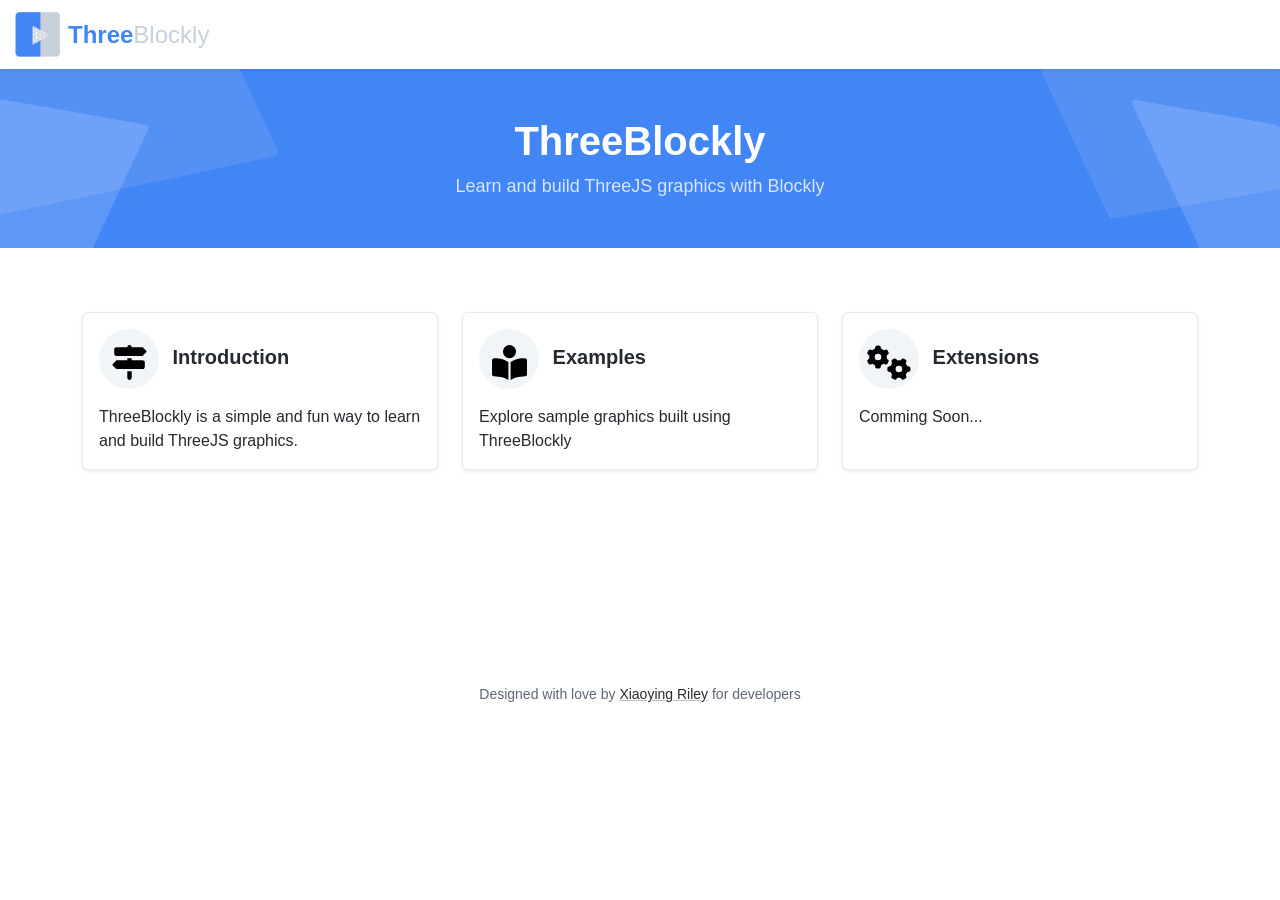
<file: index.html>
<!DOCTYPE html>
<html lang="en"> 
<head>

    <title>ThreeBlockly</title>

    <meta charset="utf-8">
    <meta http-equiv="X-UA-Compatible" content="IE=edge">
    <meta name="viewport" content="width=device-width, initial-scale=1.0">
    <meta name="description" content="ThreeBlockly">
    <meta name="author" content="https://github.com/ThreeBlockly">
    <link rel="shortcut icon" href="img/tb_white.png">
    <link id="theme-style" rel="stylesheet" href="css/theme.css">

</head> 

<body>    

    <header class="header fixed-top">	 
	       
        <div class="branding docs-branding">
            <div class="container-fluid position-relative py-2">
                <div class="docs-logo-wrapper">
	                <div class="site-logo"><a class="navbar-brand" href="index.html"><img class="logo logo-icon me-2" src="img/tb_white.png" alt="logo"><span class="logo-text">Three<span class="text-alt">Blockly</span></span></a></div>
                </div><!--//docs-logo-wrapper-->
            </div><!--//container-->
        </div><!--//branding-->
    </header><!--//header-->

    <div class="page-header theme-bg-dark py-5 text-center position-relative">
	    <div class="theme-bg-shapes-right"></div>
	    <div class="theme-bg-shapes-left"></div>
	    <div class="container">
		    <h1 class="page-heading single-col-max mx-auto">ThreeBlockly</h1>
		    <div class="page-intro single-col-max mx-auto">Learn and build ThreeJS graphics with Blockly</div>
	    </div>
    </div><!--//page-header-->
   <div class="page-content">
	    <div class="container">
		    <div class="docs-overview py-5">
			    <div class="row justify-content-center">
				    <div class="col-12 col-lg-4 py-3">
					    <div class="card shadow-sm">
						    <div class="card-body">
							    <h5 class="card-title mb-3">
								    <span class="theme-icon-holder card-icon-holder me-2">
								        <img class="logo-sm" src="img/intro.svg"></img>
							        </span><!--//card-icon-holder-->
							        <span class="card-title-text">Introduction</span>
							    </h5>
							    <div class="card-text">
								    ThreeBlockly is a simple and fun way to learn and build ThreeJS graphics.
							    </div>
							    <a class="card-link-mask" href="pages/intro.html" target="_blank"></a>
						    </div><!--//card-body-->
					    </div><!--//card-->
				    </div><!--//col-->
				    <div class="col-12 col-lg-4 py-3">
					    <div class="card shadow-sm">
						    <div class="card-body">
							    <h5 class="card-title mb-3">
								    <span class="theme-icon-holder card-icon-holder me-2">
								        <img class="logo-sm" src="img/book.svg"></img>
							        </span><!--//card-icon-holder-->
							        <span class="card-title-text">Examples</span>
							    </h5>
							    <div class="card-text">
								    Explore sample graphics built using ThreeBlockly
							    </div>
							    <a class="card-link-mask" href="pages/eg.html" target="_blank"></a>
						    </div><!--//card-body-->
					    </div><!--//card-->
				    </div><!--//col-->
				    <div class="col-12 col-lg-4 py-3">
					    <div class="card shadow-sm">
						    <div class="card-body">
							    <h5 class="card-title mb-3">
								    <span class="theme-icon-holder card-icon-holder me-2">
								        <img class="logo-sm" src="img/gear.svg"></img>
							        </span><!--//card-icon-holder-->
							        <span class="card-title-text">Extensions</span>
							    </h5>
							    <div class="card-text">
								    Comming Soon...
								</div>
							    <a class="card-link-mask" href="pages/ext.html" target="_blank"></a>
						    </div><!--//card-body-->
					    </div><!--//card-->
				    </div><!--//col-->
			    </div><!--//row-->
		    </div><!--//container-->
		</div><!--//container-->
    </div><!--//page-content-->

    <footer class="footer">
	    <div class="footer-bottom text-center py-5">
	        <!--/* This template is free as long as you keep the footer attribution link. If you'd like to use the template without the attribution link, you can buy the commercial license via our website: themes.3rdwavemedia.com Thank you for your support. :) */-->
            <small class="copyright">Designed with <span class="sr-only">love</span><i class="fas fa-heart" style="color: #fb866a;"></i> by <a class="theme-link" href="http://themes.3rdwavemedia.com" target="_blank">Xiaoying Riley</a> for developers</small>	        
	    </div>
    </footer>

</body>
</html>
</file>
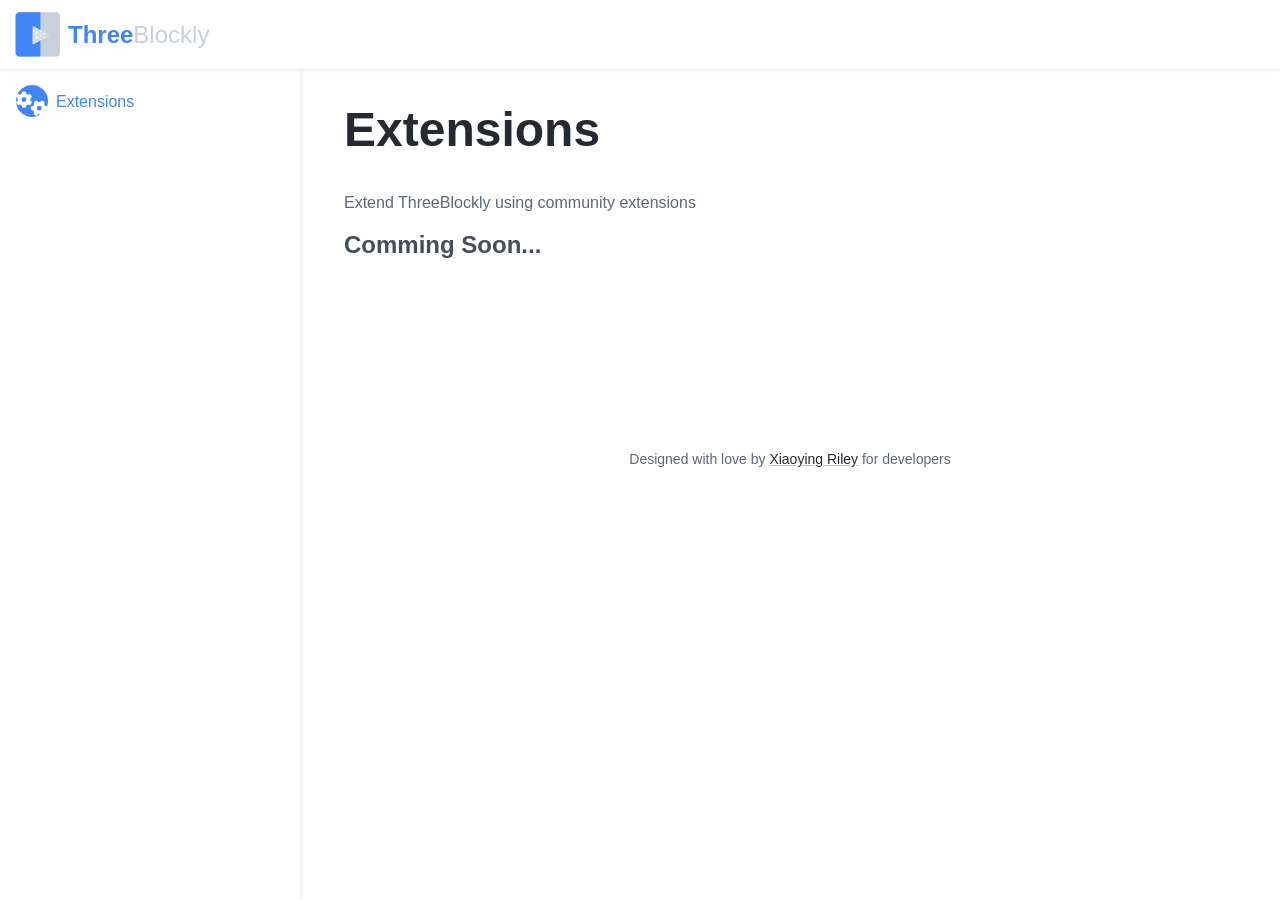
<file: pages/ext.html>
<!DOCTYPE html>
<html lang="en"> 
<head>
    <title>ThreeBlockly - Extensions</title>
    
    <!-- Meta -->
    <meta charset="utf-8">
    <meta http-equiv="X-UA-Compatible" content="IE=edge">
    <meta name="viewport" content="width=device-width, initial-scale=1.0">
    <meta name="description" content="ThreeBlockly - Extensions">
    <meta name="author" content="https://github.com/ThreeBlockly">
    <link rel="shortcut icon" href="../img/tb_white.png">
    <link id="theme-style" rel="stylesheet" href="../css/theme.css">

</head> 

<body class="docs-page">    
    <header class="header fixed-top">	    
        <div class="branding docs-branding">
            <div class="container-fluid position-relative py-2">
                <div class="docs-logo-wrapper">
					<button id="docs-sidebar-toggler" class="docs-sidebar-toggler docs-sidebar-visible me-2 d-xl-none" type="button">
	                    <span></span>
	                    <span></span>
	                    <span></span>
	                </button>
	                <div class="site-logo"><a class="navbar-brand" href="index.html"><img class="logo logo-icon me-2" src="../img/tb_white.png" alt="logo"><span class="logo-text">Three<span class="text-alt">Blockly</span></span></a></div>    
                </div><!--//docs-logo-wrapper-->
            </div><!--//container-->
        </div><!--//branding-->
    </header><!--//header-->
    
    
    <div class="docs-wrapper">
	    <div id="docs-sidebar" class="docs-sidebar">
		    <nav id="docs-nav" class="docs-nav navbar">
			    <ul class="section-items list-unstyled nav flex-column pb-3">
				    <li class="nav-item section-title"><a class="nav-link scrollto active" href="#section-1"><span class="theme-icon-holder me-2"><img class="logo-xs" src="../img/gear.svg"></img></span>Extensions</a></li>
			    </ul>
		    </nav><!--//docs-nav-->
	    </div><!--//docs-sidebar-->

	    <div class="docs-content">
		    <div class="container">
			    <article class="docs-article" id="section-1">
				    <header class="docs-header">
					    <h1 class="docs-heading">Extensions</h1>
						<section class="docs-intro">
						    <p>Extend ThreeBlockly using community extensions </p>
						</section><!--//docs-intro-->
				    </header>
					
					<h3>Comming Soon...</h3>

			    </article>
				
			    
			    <footer class="footer">
				    <div class="container text-center py-5">
				        <!--/* This template is free as long as you keep the footer attribution link. If you'd like to use the template without the attribution link, you can buy the commercial license via our website: themes.3rdwavemedia.com Thank you for your support. :) */-->
			            <small class="copyright">Designed with <span class="sr-only">love</span><i class="fas fa-heart" style="color: #fb866a;"></i> by <a class="theme-link" href="http://themes.3rdwavemedia.com" target="_blank">Xiaoying Riley</a> for developers</small>
				    </div>
			    </footer>
		    </div> 
	    </div>
    </div><!--//docs-wrapper-->

	<script src="../plugins/gumshoe/gumshoe.polyfills.min.js"></script> 
    <script src="../js/docs.js"></script>

</body>
</html>
</file>
